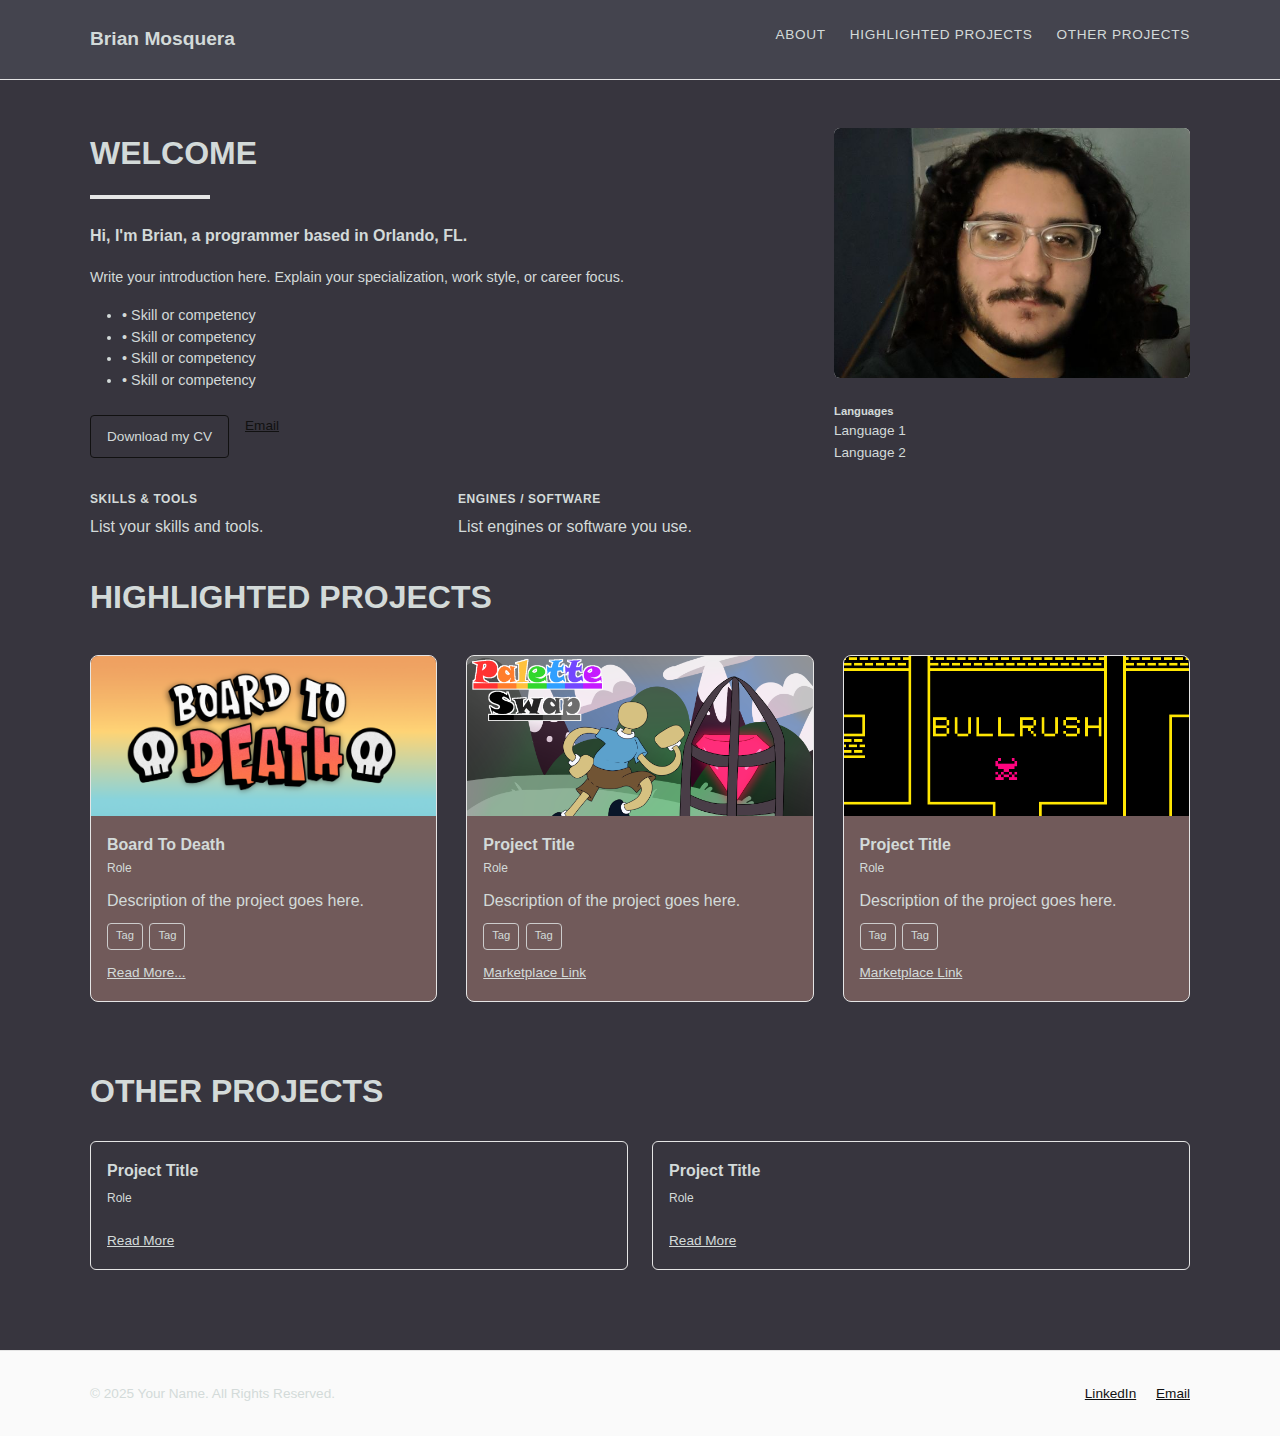
<file: index.html>
<!DOCTYPE html>
<html lang="en">
<head>
  <meta charset="UTF-8" />
  <meta name="viewport" content="width=device-width, initial-scale=1.0" />
  <title>Brian Mosquera - Programmer</title>
  <link rel="stylesheet" href="styles.css" />
</head>
<body>
  <header class="header">
    <nav class="nav container">
      <h1 class="logo">Brian Mosquera</h1>

      <div class="nav-links">
        <a href="#about">ABOUT</a>
        <a href="#highlighted">HIGHLIGHTED PROJECTS</a>
        <a href="#other">OTHER PROJECTS</a>
      </div>
    </nav>
  </header>

  <main class="container">
    <section id="about" class="about-grid">
      <div class="about-main">
        <h2 class="section-title">WELCOME</h2>
        <div class="divider"></div>

        <p><strong>Hi, I'm Brian, a programmer based in Orlando, FL.</strong></p>

        <p class="about-text">
          Write your introduction here. Explain your specialization, work style, or
          career focus.
        </p>

        <ul class="about-list">
          <li>• Skill or competency</li>
          <li>• Skill or competency</li>
          <li>• Skill or competency</li>
          <li>• Skill or competency</li>
        </ul>

        <div class="button-row">
          <a class="button" href="#">Download my CV</a>
          <a class="button-link" href="mailto:you@example.com">Email</a>
        </div>

        <div class="about-subgrid">
          <div>
            <h4 class="label">Skills & Tools</h4>
            <p>List your skills and tools.</p>
          </div>

          <div>
            <h4 class="label">Engines / Software</h4>
            <p>List engines or software you use.</p>
          </div>
        </div>
      </div>

      <aside class="about-side">
        <div class="profile-box">
          <img src="images/selfie.png" alt="Profile" class="profile-img">
        </div>

        <div class="languages">
          <h5>Languages</h5>
          <p>Language 1</p>
          <p>Language 2</p>
        </div>
      </aside>
    </section>

    <section id="highlighted" class="projects-section">
      <h3 class="section-title">HIGHLIGHTED PROJECTS</h3>
      <div class="projects-grid">

        <article class="project-card">
          <img src="images/BoardToDeathLogo.png" class="project-img" alt="Project 1">
          <div class="project-content">
            <h4>Board To Death</h4>
            <p class="role">Role</p>
            <p>Description of the project goes here.</p>
            <div class="tags">
              <span class="tag">Tag</span>
              <span class="tag">Tag</span>
            </div>
            <a href="project1.html" class="readmore">Read More...</a>
          </div>
        </article>

        <article class="project-card">
          <img src="images/PaletteSwapLogo.png" class="project-img" alt="Project 2" style="object-position: center top">
          <div class="project-content">
            <h4>Project Title</h4>
            <p class="role">Role</p>
            <p>Description of the project goes here.</p>
            <div class="tags">
              <span class="tag">Tag</span>
              <span class="tag">Tag</span>
            </div>
            <a href="#" class="readmore">Marketplace Link</a>
          </div>
        </article>

        <article class="project-card">
          <img src="images/BullRushImage.png" class="project-img" alt="Project 3">
          <div class="project-content">
            <h4>Project Title</h4>
            <p class="role">Role</p>
            <p>Description of the project goes here.</p>
            <div class="tags">
              <span class="tag">Tag</span>
              <span class="tag">Tag</span>
            </div>
            <a href="#" class="readmore">Marketplace Link</a>
          </div>
        </article>

      </div>
    </section>

    <section id="other" class="other-section">
      <h3 class="section-title">OTHER PROJECTS</h3>
      <div class="other-grid">
        <div class="other-card">
          <h5>Project Title</h5>
          <p class="role">Role</p>
          <a href="#" class="readmore">Read More</a>
        </div>

        <div class="other-card">
          <h5>Project Title</h5>
          <p class="role">Role</p>
          <a href="#" class="readmore">Read More</a>
        </div>
      </div>
    </section>
  </main>

  <footer class="footer">
    <div class="container footer-inner">
      <p>© 2025 Your Name. All Rights Reserved.</p>
      <div class="footer-links">
        <a href="#">LinkedIn</a>
        <a href="mailto:you@example.com">Email</a>
      </div>
    </div>
  </footer>
</body>
</html>
</file>
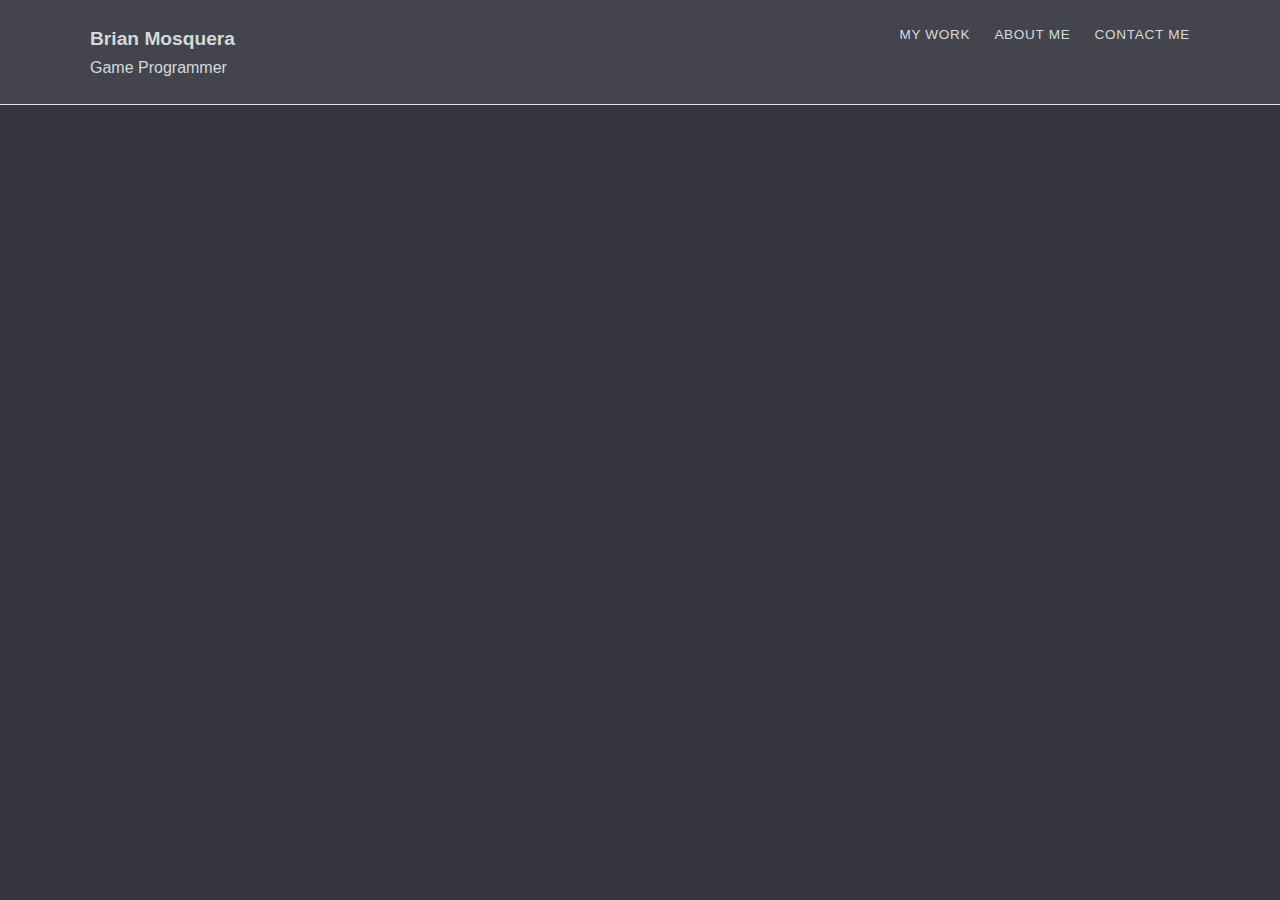
<file: aboutme.html>
<!DOCTYPE html>
<html lang="en">
<head>
  <meta charset="UTF-8" />
  <meta name="viewport" content="width=device-width, initial-scale=1.0" />
  <title>Brian Mosquera - Programmer</title>
  <link rel="stylesheet" href="styles.css" />
</head>
<body>
  <header class="header">
    <nav class="nav container">
      <div class="logo-container">
        <h1 class="logo">Brian Mosquera</h1>
        <p class="occupation">Game Programmer</p>
      </div>

      <div class="nav-links">
        <a href="index.html">MY WORK</a>
        <a href="aboutme.html">ABOUT ME</a>
        <a href="contactme.html">CONTACT ME</a>
      </div>
    </nav>
  </header>

  </body>
</html>
</file>
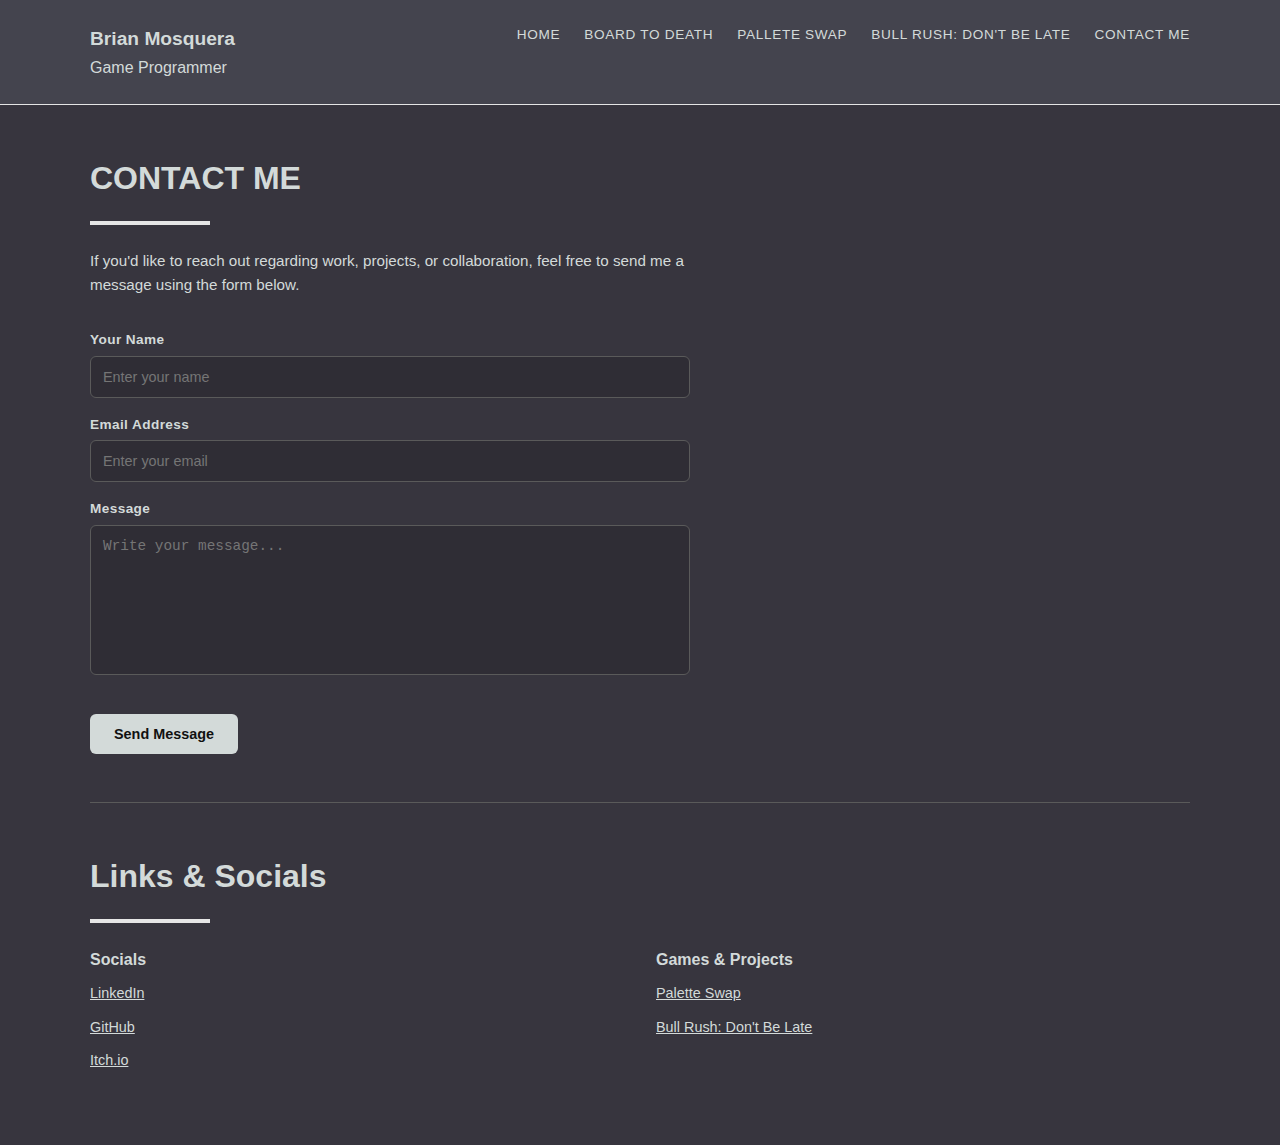
<file: contactme.html>
<!DOCTYPE html>
<html lang="en">
<head>
  <meta charset="UTF-8" />
  <meta name="viewport" content="width=device-width, initial-scale=1.0" />
  <title>Contact Me - Brian Mosquera</title>
  <link rel="stylesheet" href="styles.css" />
</head>
<body>

<header class="header">
  <nav class="nav container">
    <div class="logo-container">
      <h1 class="logo">Brian Mosquera</h1>
      <p class="occupation">Game Programmer</p>
    </div>

    <div class="nav-links">
      <a href="index.html">HOME</a>
      <a href="project1.html" target="_blank">BOARD TO DEATH</a>
      <a href="project2.html" target="_blank">PALLETE SWAP</a>
      <a href="project3.html" target="_blank">BULL RUSH: DON'T BE LATE</a>
      <a href="">CONTACT ME</a>
    </div>
  </nav>
</header>

<main class="container">
  <section class="contact-section">
    <h2 class="section-title">CONTACT ME</h2>
    <div class="divider"></div>

    <p>
      If you'd like to reach out regarding work, projects, or collaboration,
      feel free to send me a message using the form below.
    </p>

    <form class="contact-form">
      <div>
        <label for="name">Your Name</label>
        <input id="name" type="text" placeholder="Enter your name" required>
      </div>

      <div>
        <label for="email">Email Address</label>
        <input id="email" type="email" placeholder="Enter your email" required>
      </div>

      <div>
        <label for="message">Message</label>
        <textarea id="message" placeholder="Write your message..." required></textarea>
      </div>

      <button type="submit" class="contact-submit">Send Message</button>
    </form>

    <hr class="contact-divider">

<section class="links-section">
  <h3 class="section-title">Links & Socials</h3>
  <div class="divider"></div>

  <div class="links-grid">

    <div class="link-box">
      <h4>Socials</h4>
      <ul>
        <li><a href="https://www.linkedin.com/in/brian-mosquera/" target="_blank">LinkedIn</a></li>
        <li><a href="https://github.com/bmucf" target="_blank">GitHub</a></li>
        <li><a href="https://brian-mosquera.itch.io/" target="_blank">Itch.io</a></li>
      </ul>
    </div>

    <div class="link-box">
      <h4>Games & Projects</h4>
      <ul>
        <li><a href="https://brian-mosquera.itch.io/palette-swap" target="_blank">Palette Swap</a></li>
        <li><a href="https://brian-mosquera.itch.io/bull-rush-dont-be-late" target="_blank">Bull Rush: Don't Be Late</a></li>
      </ul>
    </div>

  </div>
</section>
  </section>
</main>

</body>
</html>
</file>
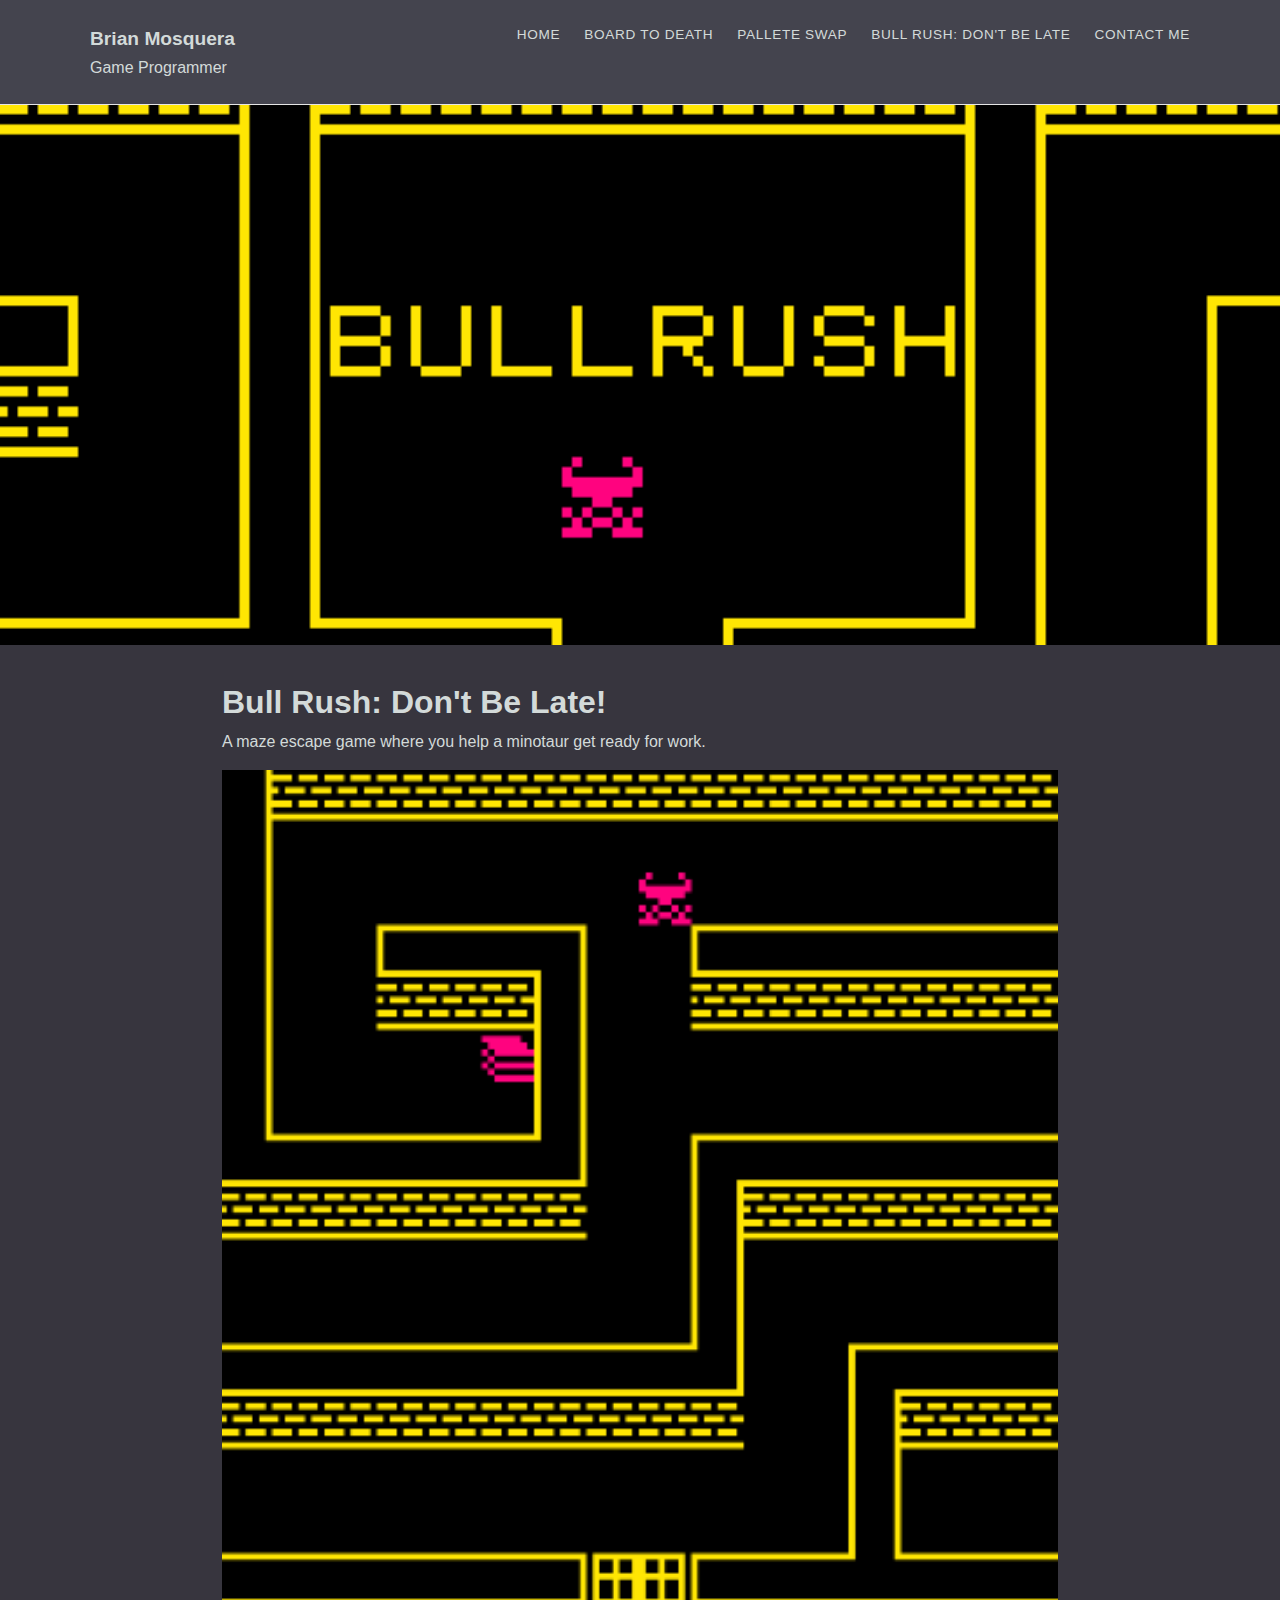
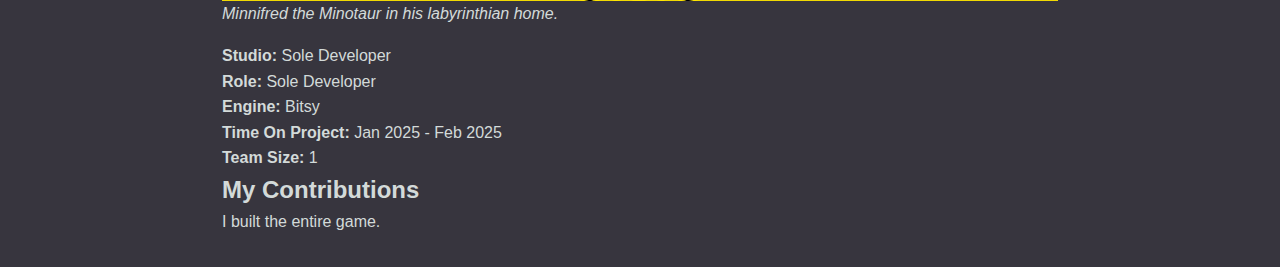
<file: project3.html>
<!DOCTYPE html>
<html lang="en">
<head>
  <meta charset="UTF-8">
  <meta name="viewport" content="width=device-width, initial-scale=1.0">
  <title>Board To Death</title>
  <link rel="stylesheet" href="styles.css">
  <style>
    .banner {
      width: 100%;
      height: 60vh;
      background-image: url('images/BullRushImage.png');
      background-size: cover;
      background-position: center;
      display: flex;
      align-items: center;
      justify-content: center;
      color: white;
      font-size: 3rem;
      font-weight: bold;
      text-shadow: 2px 2px 8px rgba(0,0,0,0.6);
    }
    .content {
      padding: 2rem;
      max-width: 900px;
      margin: auto;
    }
  </style>
</head>
<body>
  <header class="header">
    <nav class="nav container">
      <div class="logo-container">
        <h1 class="logo">Brian Mosquera</h1>
        <p class="occupation">Game Programmer</p>
      </div>

      <div class="nav-links">
        <a href="index.html">HOME</a>
        <a href="project1.html" target="_blank">BOARD TO DEATH</a>
        <a href="project2.html" target="_blank">PALLETE SWAP</a>
        <a href="">BULL RUSH: DON'T BE LATE</a>
        <a href="contactme.html" target="_blank">CONTACT ME</a>
      </div>
    </nav>
  </header>

  <div class="banner"></div>

   <div class="content" id="details">
    <h1>Bull Rush: Don't Be Late!</h1>
    <p>A maze escape game where you help a minotaur get ready for work.</p>
    <img src="images/bullrushscreen.png" alt="Screenshot 1" style="width:100%; margin-top: 1rem;">
    <p style= "margin-bottom:1rem;"><i>Minnifred the Minotaur in his labyrinthian home.</i></p>
    <p><b>Studio:</b> Sole Developer </p>
    <p><b>Role:</b> Sole Developer</p>
    <p><b>Engine:</b> Bitsy</p>
    <p><b>Time On Project: </b>Jan 2025 - Feb 2025</p>
    <p><b>Team Size: </b>1</p>
    <h2>My Contributions</h2>
<p> I built the entire game.</p>
  </div>
</body>
</html>
</file>
<file: styles.css>
/* =============================
   GLOBAL STYLES
   ============================= */
* {
  margin: 0;
  padding: 0;
  box-sizing: border-box;
}

body {
  font-family: Arial, Helvetica, sans-serif;
  color: #D3DAD9;
  background: #37353E;
  line-height: 1.6;
}

img {
  max-width: 100%;
  display: block;
}

.container {
  width: 90%;
  max-width: 1100px;
  margin: auto;
}

.section-title {
  font-size: 2rem;
  font-weight: 600;
  margin-bottom: 1rem;
}

.divider {
  width: 120px;
  height: 4px;
  background: #e6e6e6;
  margin: 0.5rem 0 1.5rem;
}

/* =============================
   HEADER
   ============================= */
.header {
  border-bottom: 1px solid #e5e5e5;
  background: #44444E;
}

.nav {
  padding: 1.5rem 0;
  display: flex;
  align-items: flex-start;   /* align items at the top */
  justify-content: space-between;
}

.logo {
  font-size: 1.2rem;
  font-weight: 600;
}

.nav-links {
  display: flex;
  align-items: center;  /* vertically align nav links with logo */
}

.nav-links a {
  margin-left: 1.5rem;
  text-decoration: none;
  font-size: 0.85rem;
  letter-spacing: 0.05em;
  color: #D3DAD9;
}

.nav-links a:hover {
  text-decoration: underline;
}

/* =============================
   ABOUT SECTION
   ============================= */
.about-grid {
  margin-top: 3rem;
  display: grid;
  gap: 2rem;
  grid-template-columns: 2fr 1fr;
}

.about-text {
  margin-top: 1rem;
  font-size: 0.9rem;
  line-height: 1.7;
  max-width: 90%;
}

.about-list {
  margin-top: 1rem;
  margin-left: 2rem ;
  font-size: 0.9rem;
  line-height: 1.5;
}

.button-row {
  margin-top: 1.5rem;
  display: flex;
  gap: 1rem;
}

.button {
  padding: 0.6rem 1rem;
  border: 1px solid #111;
  border-radius: 4px;
  font-size: 0.85rem;
  text-decoration: none;
  color: #D3DAD9;
}

.button-link {
  font-size: 0.85rem;
  text-decoration: underline;
  color: #111;
}

.about-subgrid {
  margin-top: 2rem;
  display: grid;
  gap: 1.5rem;
  grid-template-columns: repeat(2, 1fr);
}

.label {
  font-size: 0.75rem;
  font-weight: 600;
  text-transform: uppercase;
  letter-spacing: 0.05em;
  margin-bottom: 0.3rem;
}

/* RIGHT SIDE */
.about-side {
  position: relative;
}

.profile-box {
  width: 100%;
  height: 250px;
  background: #f3f3f3;
  border-radius: 6px;
  overflow: hidden;
}

.profile-img {
  width: 100%;
  height: 100%;
  object-fit: cover;
}

.languages {
  margin-top: 1.5rem;
  font-size: 0.85rem;
}

/* =============================
   HIGHLIGHTED PROJECTS
   ============================= */
.projects-section {
  margin-top: 2rem;
}

.projects-grid {
  margin-top: 2rem;
  display: grid;
  gap: 1.8rem;
  grid-template-columns: repeat(3, 1fr);
}

.project-card {
  border: 1px solid #e5e5e5;
  border-radius: 8px;
  overflow: hidden;
  background: #715A5A;
  display: flex;
  flex-direction: column;
}

.project-img {
  width: 100%;
  height: 160px;
  object-fit: cover;
  background: #efefef;
}

.project-content {
  padding: 01rem;
}

.project-content h4 {
  font-size: 1rem;
  margin-bottom: 0.1rem;
  font-weight: 600;
}

.role {
  font-size: 0.75rem;
  color: #D3DAD9;
  margin-bottom: 0.6rem;
}

.tags {
  margin-top: 0.6rem;
  display: flex;
  flex-wrap: wrap;
  gap: 0.4rem;
}

.tag {
  border: 1px solid #ccc;
  padding: 0.2rem 0.5rem;
  font-size: 0.7rem;
  border-radius: 4px;
}

.readmore {
  display: inline-block;
  margin-top: 0.8rem;
  font-size: 0.85rem;
  text-decoration: underline;
  color: #D3DAD9;
}

/* =============================
   OTHER PROJECTS
   ============================= */
.other-section {
  margin-top: 4rem;
}

.other-grid {
  margin-top: 1.5rem;
  display: grid;
  gap: 1.5rem;
  grid-template-columns: repeat(2, 1fr);
}

.other-card {
  border: 1px solid #e5e5e5;
  border-radius: 6px;
  padding: 1rem;
}

.other-card h5 {
  font-size: 1rem;
  font-weight: 600;
  margin-bottom: 0.3rem;
}

/* =============================
   FOOTER
   ============================= */
.footer {
  margin-top: 5rem;
  padding: 2rem 0;
  border-top: 1px solid #e5e5e5;
  background: #fafafa;
}

.footer-inner {
  display: flex;
  justify-content: space-between;
  align-items: center;
  flex-wrap: wrap;
  font-size: 0.85rem;
}

.footer-links a {
  margin-left: 1rem;
  text-decoration: underline;
  color: #111;
}

/* =============================
   RESPONSIVE
   ============================= */

@media (max-width: 900px) {
  .projects-grid {
    grid-template-columns: repeat(2, 1fr);
  }
}

@media (max-width: 700px) {
  .about-grid {
    grid-template-columns: 1fr;
  }

  .projects-grid {
    grid-template-columns: 1fr;
  }

  .other-grid {
    grid-template-columns: 1fr;
  }
}

/* =============================
   CONTACT PAGE
   ============================= */

.contact-section {
  margin-top: 3rem;
  padding-bottom: 4rem;
}

.contact-section p {
  max-width: 600px;
  font-size: 0.95rem;
  margin-bottom: 1.5rem;
  color: #D3DAD9;
}

.contact-form {
  margin-top: 2rem;
  max-width: 600px;
  display: grid;
  gap: 1rem;
}

.contact-form label {
  font-size: 0.85rem;
  font-weight: 600;
  margin-bottom: 0.3rem;
  display: block;
  letter-spacing: 0.03em;
  color: #D3DAD9;
}

.contact-form input,
.contact-form textarea {
  width: 100%;
  padding: 0.75rem;
  border: 1px solid #5a5a5a;
  border-radius: 6px;
  background: #2f2d35;
  color: #D3DAD9;
  font-size: 0.9rem;
}

.contact-form input:focus,
.contact-form textarea:focus {
  border-color: #D3DAD9;
  outline: none;
}

.contact-form textarea {
  resize: none;
  height: 150px;
}

.contact-submit {
  margin-top: 1rem;
  padding: 0.75rem 1.5rem;
  background: #D3DAD9;
  border: none;
  color: #111;
  font-weight: 600;
  font-size: 0.9rem;
  border-radius: 6px;
  cursor: pointer;
  width: fit-content;
}

.contact-submit:hover {
  background: #ffffff;
}

/* =============================
   CONTACT: LINKS & SOCIALS
   ============================= */

.contact-divider {
  border: none;
  border-top: 1px solid #5a5a5a;
  margin: 3rem 0;
}

.links-section h4 {
  font-size: 1rem;
  margin-bottom: 0.5rem;
  font-weight: 600;
  color: #D3DAD9;
}

.links-grid {
  margin-top: 1.5rem;
  display: grid;
  gap: 2rem;
  grid-template-columns: repeat(2, 1fr);
}

.link-box ul {
  list-style: none;
  margin-top: 0.5rem;
}

.link-box li {
  margin-bottom: 0.5rem;
}

.link-box a {
  color: #D3DAD9;
  text-decoration: underline;
  font-size: 0.9rem;
}

.link-box a:hover {
  text-decoration: none;
}
</file>
